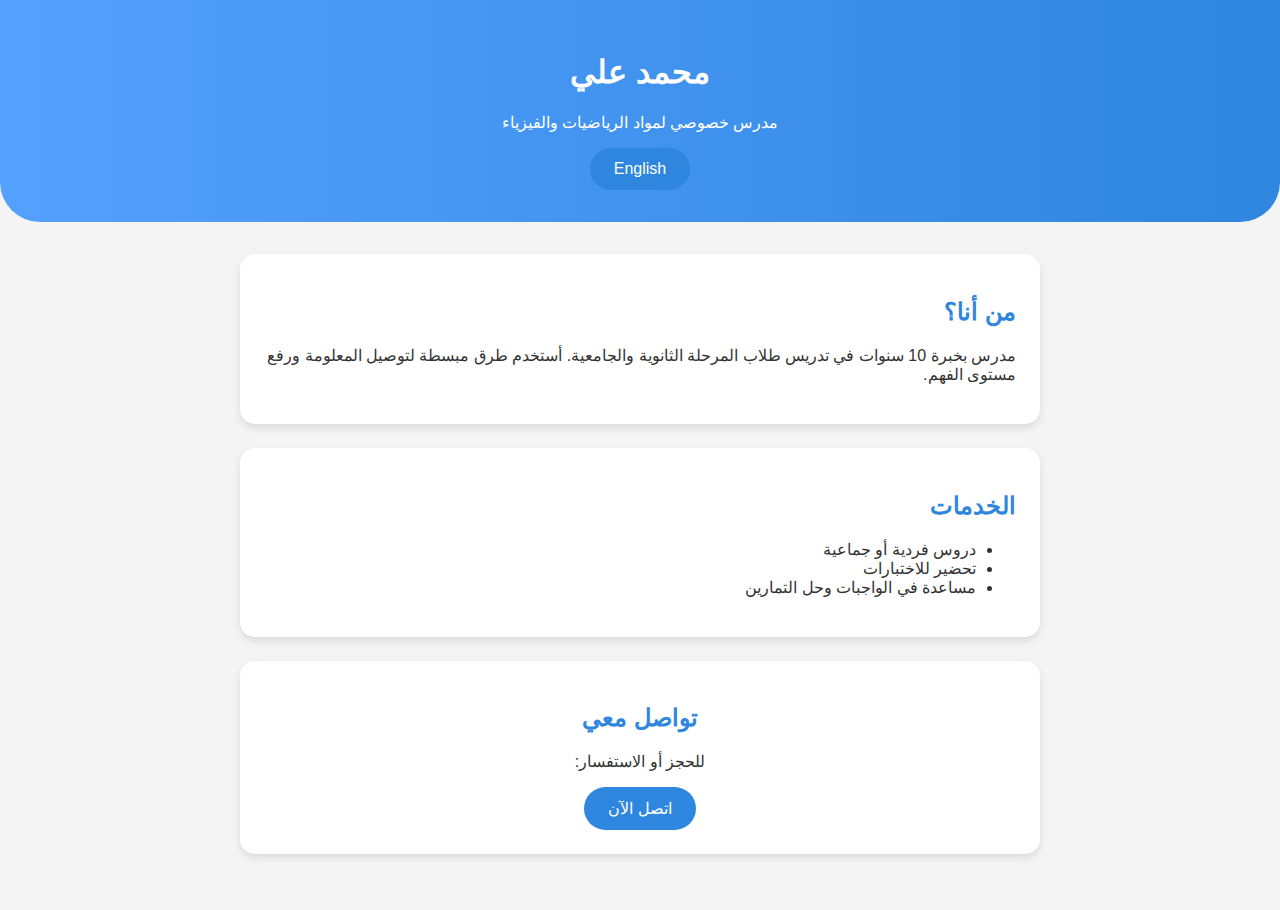
<file: index.html>
<!DOCTYPE html>
<html lang="ar" dir="rtl">
<head>
  <meta charset="UTF-8">
  <title>المدرس محمد علي</title>
  <link rel="stylesheet" href="style.css">
</head>
<body>
  <header>
    <h1>محمد علي</h1>
    <p>مدرس خصوصي لمواد الرياضيات والفيزياء</p>
    <a href="index-en.html" class="btn">English</a>
  </header>

  <div class="container">
    <div class="card">
      <h2>من أنا؟</h2>
      <p>مدرس بخبرة 10 سنوات في تدريس طلاب المرحلة الثانوية والجامعية. أستخدم طرق مبسطة لتوصيل المعلومة ورفع مستوى الفهم.</p>
    </div>

    <div class="card">
      <h2>الخدمات</h2>
      <ul>
        <li>دروس فردية أو جماعية</li>
        <li>تحضير للاختبارات</li>
        <li>مساعدة في الواجبات وحل التمارين</li>
      </ul>
    </div>

    <div class="card contact">
      <h2>تواصل معي</h2>
      <p>للحجز أو الاستفسار:</p>
      <a href="tel:123456789" class="btn">اتصل الآن</a>
    </div>
  </div>
</body>
</html>
</file>
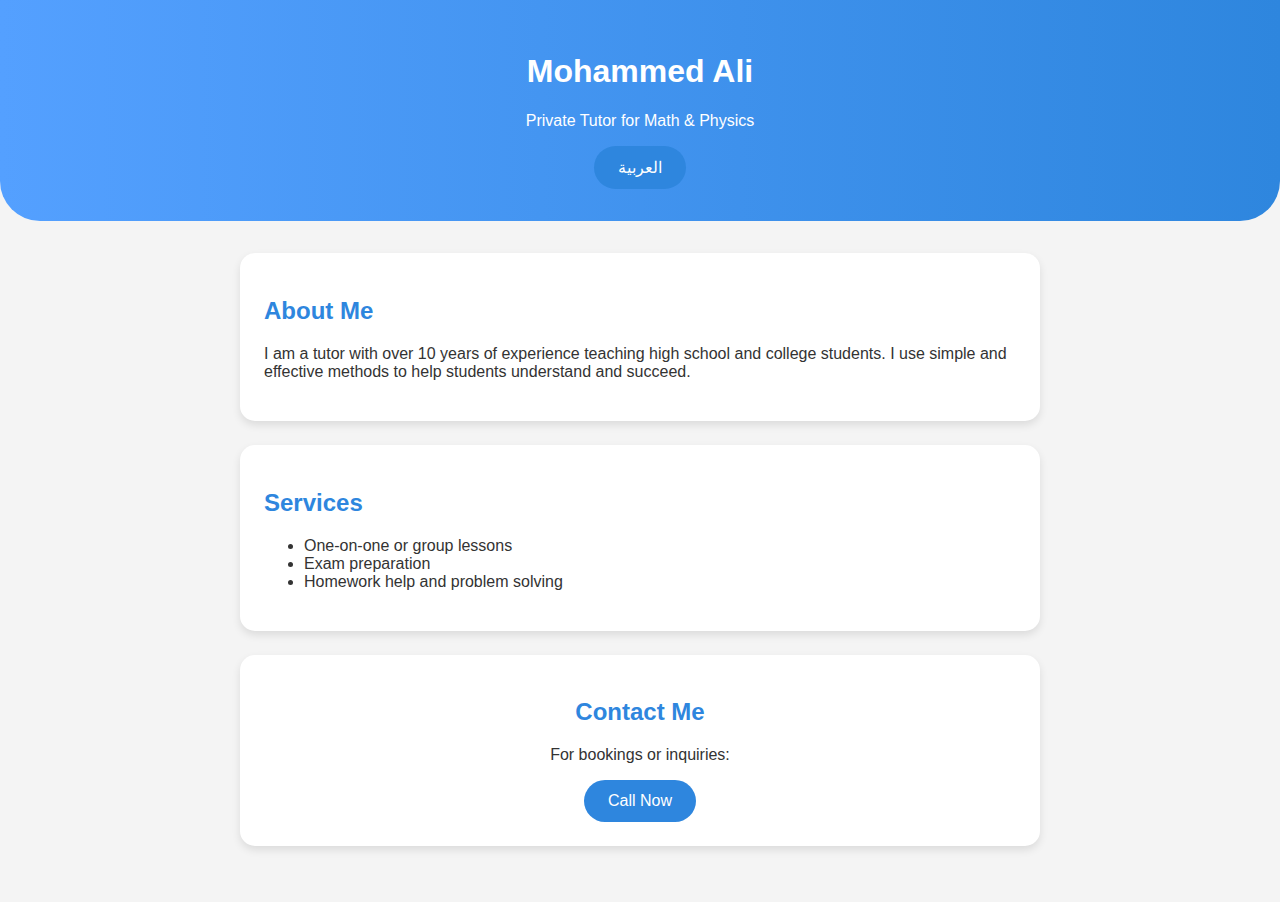
<file: index-en.html>
<!DOCTYPE html>
<html lang="en" dir="ltr">
<head>
  <meta charset="UTF-8">
  <title>Mohammed Ali - Private Tutor</title>
  <link rel="stylesheet" href="style.css">
</head>
<body>
  <header>
    <h1>Mohammed Ali</h1>
    <p>Private Tutor for Math & Physics</p>
    <a href="index.html" class="btn">العربية</a>
  </header>

  <div class="container">
    <div class="card">
      <h2>About Me</h2>
      <p>I am a tutor with over 10 years of experience teaching high school and college students. I use simple and effective methods to help students understand and succeed.</p>
    </div>

    <div class="card">
      <h2>Services</h2>
      <ul>
        <li>One-on-one or group lessons</li>
        <li>Exam preparation</li>
        <li>Homework help and problem solving</li>
      </ul>
    </div>

    <div class="card contact">
      <h2>Contact Me</h2>
      <p>For bookings or inquiries:</p>
      <a href="tel:123456789" class="btn">Call Now</a>
    </div>
  </div>
</body>
</html>
</file>
<file: style.css>
body {
    font-family: 'Cairo', sans-serif;
    margin: 0;
    background: #f4f4f4;
    color: #333;
  }
  
  header {
    background: linear-gradient(to left, #2e86de, #54a0ff);
    color: white;
    padding: 2rem;
    text-align: center;
    border-bottom-left-radius: 40px;
    border-bottom-right-radius: 40px;
  }
  
  .container {
    padding: 2rem;
    max-width: 800px;
    margin: auto;
  }
  
  .card {
    background: white;
    border-radius: 15px;
    padding: 1.5rem;
    margin-bottom: 1.5rem;
    box-shadow: 0 4px 8px rgba(0,0,0,0.1);
    transition: transform 0.3s ease;
  }
  
  .card:hover {
    transform: scale(1.02);
  }
  
  h2 {
    color: #2e86de;
  }
  
  .contact {
    text-align: center;
  }
  
  .btn {
    display: inline-block;
    background: #2e86de;
    color: white;
    padding: 0.75rem 1.5rem;
    border-radius: 30px;
    text-decoration: none;
    transition: background 0.3s ease;
  }
  
  .btn:hover {
    background: #1b4f72;
  }
</file>
